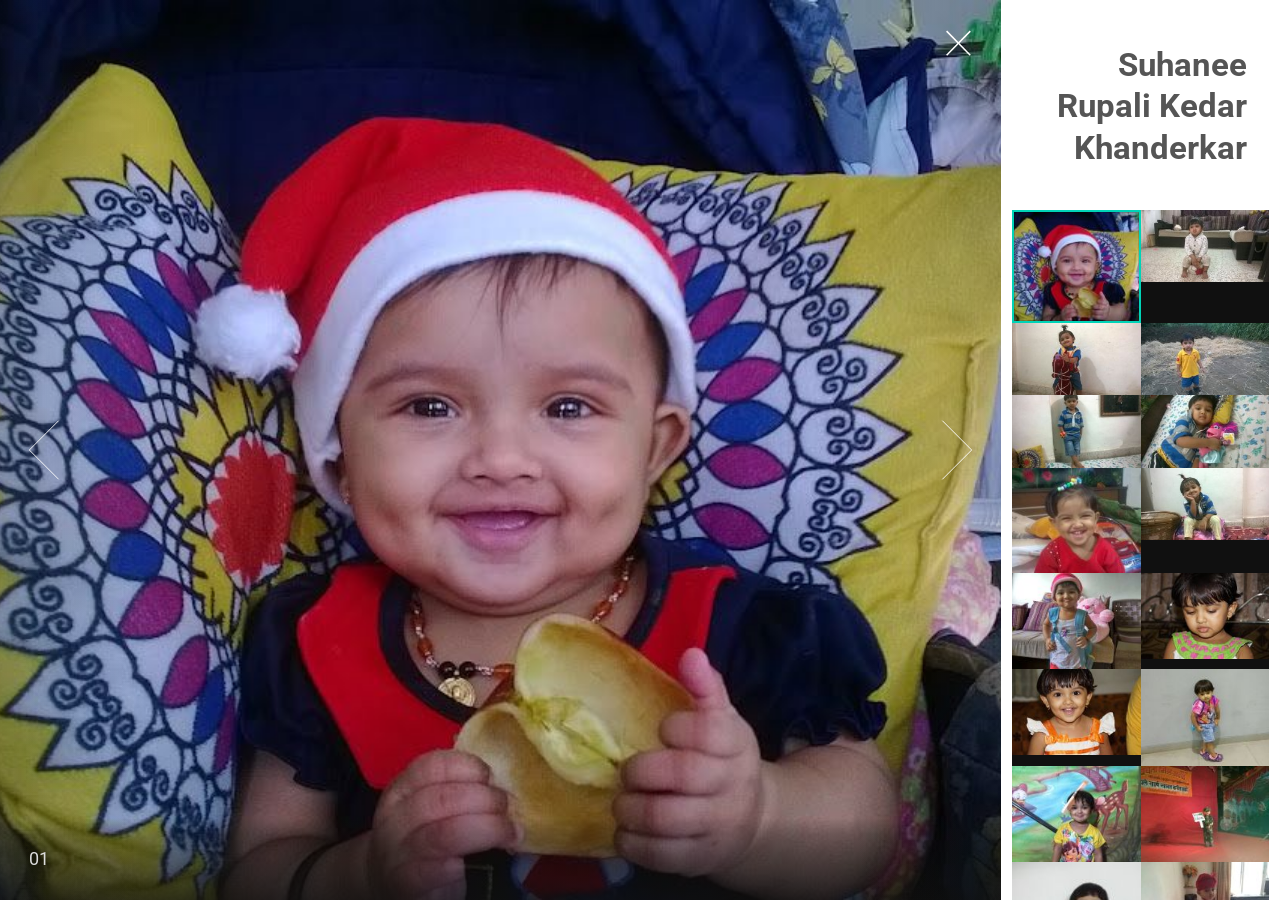
<file: index.html>
<!DOCTYPE HTML>
<!--
	Lens by HTML5 UP
	html5up.net | @ajlkn
	Free for personal and commercial use under the CCA 3.0 license (html5up.net/license)
-->
<html>
	<head>
		<title>::. Suhanee.Com | Suhanee Rupali Kedar Khanderkar</title>
		<!-- Favicon-->
		<link rel="icon" type="image/x-icon" href="assets/favicon.ico" />
		<meta charset="utf-8" />
		<meta name="viewport" content="width=device-width, initial-scale=1, user-scalable=no" />
		<link rel="stylesheet" href="assets/css/main.css" />
		<noscript><link rel="stylesheet" href="assets/css/noscript.css" /></noscript>
		<meta name="description" content="Suhanee Rupali Kedar Khanderkar">
        <meta property="og:title" content="::. Suhanee.Com" />
        <meta property="og:url" content="https://Suhanee.Com/" />
        <meta property="og:description" content="Suhanee Rupali Kedar Khanderkar">
        <meta property="og:image" content="https://Suhanee.Com/images/thumbs/01.jpg"> 
		<!-- Google Tag Manager -->
		<script>(function(w,d,s,l,i){w[l]=w[l]||[];w[l].push({'gtm.start':
		new Date().getTime(),event:'gtm.js'});var f=d.getElementsByTagName(s)[0],
		j=d.createElement(s),dl=l!='dataLayer'?'&l='+l:'';j.async=true;j.src=
		'https://www.googletagmanager.com/gtm.js?id='+i+dl;f.parentNode.insertBefore(j,f);
		})(window,document,'script','dataLayer','GTM-TVT6SM8');</script>
		<!-- End Google Tag Manager --> 
	</head>
	<body class="is-preload-0 is-preload-1 is-preload-2">

		<!-- Main -->
			<div id="main">

				<!-- Header -->
					<header id="header">
						<h1>Suhanee Rupali Kedar Khanderkar</h1>
<!--
						<p>https://Suhanee.Com</a></p>
						<ul class="icons">
							<li><a href="#" class="icon brands fa-twitter"><span class="label">Twitter</span></a></li>
							<li><a href="#" class="icon brands fa-instagram"><span class="label">Instagram</span></a></li>
							<li><a href="#" class="icon brands fa-github"><span class="label">Github</span></a></li>
							<li><a href="#" class="icon fa-envelope"><span class="label">Email</span></a></li>
						</ul>
-->	
					</header>

				<!-- Thumbnail -->
			<!--	<a class="thumbnail" href="images/fulls/01.jpg" data-position="left center"><img src="images/thumbs/01.jpg" alt="" /></a> -->
					<section id="thumbnails">
						<article>
							<a class="thumbnail" href="images/fulls/01.jpg"><img src="images/thumbs/01.jpg" alt="" /></a>
							<h2>01</h2>
							<p> </p>
						</article>
						<article>
							<a class="thumbnail" href="images/fulls/02.jpg" data-position="0"><img src="images/thumbs/02.jpg" alt="" /></a>
							<h2>02</h2>
							<p> </p>
						</article>
						<article>
							<a class="thumbnail" href="images/fulls/03.jpg"><img src="images/thumbs/03.jpg" alt="" /></a>
							<h2>03</h2>
							<p> </p>
						</article>
						<article>
							<a class="thumbnail" href="images/fulls/04.jpg"><img src="images/thumbs/04.jpg" alt="" /></a>
							<h2>04</h2>
							<p> </p>
						</article>
						<article>
							<a class="thumbnail" href="images/fulls/05.jpg"><img src="images/thumbs/05.jpg" alt="" /></a>
							<h2>05</h2>
							<p> </p>
						</article>
						<article>
							<a class="thumbnail" href="images/fulls/06.jpg"><img src="images/thumbs/06.jpg" alt="" /></a>
							<h2>06</h2>
							<p> </p>
						</article>
						<article>
							<a class="thumbnail" href="images/fulls/07.jpg"><img src="images/thumbs/07.jpg" alt="" /></a>
							<h2>07</h2>
							<p> </p>
						</article>
						<article>
							<a class="thumbnail" href="images/fulls/08.jpg"><img src="images/thumbs/08.jpg" alt="" /></a>
							<h2>08</h2>
							<p> </p>
						</article>
						<article>
							<a class="thumbnail" href="images/fulls/09.jpg"><img src="images/thumbs/09.jpg" alt="" /></a>
							<h2>09</h2>
							<p> </p>
						</article>
						<article>
							<a class="thumbnail" href="images/fulls/10.jpg"><img src="images/thumbs/10.jpg" alt="" /></a>
							<h2>10</h2>
							<p> </p>
						</article>
						<article>
							<a class="thumbnail" href="images/fulls/11.jpg"><img src="images/thumbs/11.jpg" alt="" /></a>
							<h2>11</h2>
							<p> </p>
						</article>
						<article>
							<a class="thumbnail" href="images/fulls/12.jpg"><img src="images/thumbs/12.jpg" alt="" /></a>
							<h2>12</h2>
							<p> </p>
						</article>
						<article>
							<a class="thumbnail" href="images/fulls/13.jpg"><img src="images/thumbs/13.jpg" alt="" /></a>
							<h2>13</h2>
							<p> </p>
						</article>
						<article>
							<a class="thumbnail" href="images/fulls/14.jpg"><img src="images/thumbs/14.jpg" alt="" /></a>
							<h2>14</h2>
							<p> </p>
						</article>
						<article>
							<a class="thumbnail" href="images/fulls/15.jpg"><img src="images/thumbs/15.jpg" alt="" /></a>
							<h2>15</h2>
							<p> </p>
						</article>
						<article>
							<a class="thumbnail" href="images/fulls/16.jpg"><img src="images/thumbs/16.jpg" alt="" /></a>
							<h2>16</h2>
							<p> </p>
						</article>
						<article>
							<a class="thumbnail" href="images/fulls/17.jpg"><img src="images/thumbs/17.jpg" alt="" /></a>
							<h2>17</h2>
							<p> </p>
						</article>
						<article>
							<a class="thumbnail" href="images/fulls/18.jpg"><img src="images/thumbs/18.jpg" alt="" /></a>
							<h2>18</h2>
							<p> </p>
						</article>
						<article>
							<a class="thumbnail" href="images/fulls/19.jpg"><img src="images/thumbs/19.jpg" alt="" /></a>
							<h2>19</h2>
							<p> </p>
						</article>
						<article>
							<a class="thumbnail" href="images/fulls/20.jpg"><img src="images/thumbs/20.jpg" alt="" /></a>
							<h2>20</h2>
							<p> </p>
						</article>
						<article>
							<a class="thumbnail" href="images/fulls/21.jpg"><img src="images/thumbs/21.jpg" alt="" /></a>
							<h2>21</h2>
							<p> </p>
						</article>
						<article>
							<a class="thumbnail" href="images/fulls/22.jpg"><img src="images/thumbs/22.jpg" alt="" /></a>
							<h2>22</h2>
							<p> </p>
						</article>
						<article>
							<a class="thumbnail" href="images/fulls/23.jpg"><img src="images/thumbs/23.jpg" alt="" /></a>
							<h2>23</h2>
							<p> </p>
						</article>
						<article>
							<a class="thumbnail" href="images/fulls/24.jpg"><img src="images/thumbs/24.jpg" alt="" /></a>
							<h2>24</h2>
							<p> </p>
						</article>
						<article>
							<a class="thumbnail" href="images/fulls/25.jpg"><img src="images/thumbs/25.jpg" alt="" /></a>
							<h2>25</h2>
							<p> </p>
						</article>
						<article>
							<a class="thumbnail" href="images/fulls/26.jpg"><img src="images/thumbs/26.jpg" alt="" /></a>
							<h2>26</h2>
							<p> </p>
						</article>
						<article>
							<a class="thumbnail" href="images/fulls/27.jpg"><img src="images/thumbs/27.jpg" alt="" /></a>
							<h2>27</h2>
							<p> </p>
						</article>
						<article>
							<a class="thumbnail" href="images/fulls/28.jpg"><img src="images/thumbs/28.jpg" alt="" /></a>
							<h2>28</h2>
							<p> </p>
						</article>
						<article>
							<a class="thumbnail" href="images/fulls/29.jpg"><img src="images/thumbs/29.jpg" alt="" /></a>
							<h2>29</h2>
							<p> </p>
						</article>
						<article>
							<a class="thumbnail" href="images/fulls/30.jpg"><img src="images/thumbs/30.jpg" alt="" /></a>
							<h2>30</h2>
							<p> </p>
						</article>
						<article>
							<a class="thumbnail" href="images/fulls/31.jpg"><img src="images/thumbs/31.jpg" alt="" /></a>
							<h2>31</h2>
							<p> </p>
						</article>
						<article>
							<a class="thumbnail" href="images/fulls/32.jpg"><img src="images/thumbs/32.jpg" alt="" /></a>
							<h2>32</h2>
							<p> </p>
						</article>
						<article>
							<a class="thumbnail" href="images/fulls/33.jpg"><img src="images/thumbs/33.jpg" alt="" /></a>
							<h2>33</h2>
							<p> </p>
						</article>
						<article>
							<a class="thumbnail" href="images/fulls/34.jpg"><img src="images/thumbs/34.jpg" alt="" /></a>
							<h2>34</h2>
							<p> </p>
						</article>
						<article>
							<a class="thumbnail" href="images/fulls/35.jpg"><img src="images/thumbs/35.jpg" alt="" /></a>
							<h2>35</h2>
							<p> </p>
						</article>
						<article>
							<a class="thumbnail" href="images/fulls/36.jpg"><img src="images/thumbs/36.jpg" alt="" /></a>
							<h2>36</h2>
							<p> </p>
						</article>
						<article>
							<a class="thumbnail" href="images/fulls/37.jpg"><img src="images/thumbs/37.jpg" alt="" /></a>
							<h2>37</h2>
							<p> </p>
						</article>
						<article>
							<a class="thumbnail" href="images/fulls/38.jpg"><img src="images/thumbs/38.jpg" alt="" /></a>
							<h2>38</h2>
							<p> </p>
						</article>
						<article>
							<a class="thumbnail" href="images/fulls/39.jpg"><img src="images/thumbs/39.jpg" alt="" /></a>
							<h2>39</h2>
							<p> </p>
						</article>
						<article>
							<a class="thumbnail" href="images/fulls/40.jpg"><img src="images/thumbs/40.jpg" alt="" /></a>
							<h2>40</h2>
							<p> </p>
						</article>
						<article>
							<a class="thumbnail" href="images/fulls/41.jpg"><img src="images/thumbs/41.jpg" alt="" /></a>
							<h2>41</h2>
							<p> </p>
						</article>
						<article>
							<a class="thumbnail" href="images/fulls/42.jpg"><img src="images/thumbs/42.jpg" alt="" /></a>
							<h2>42</h2>
							<p> </p>
						</article>
						<article>
							<a class="thumbnail" href="images/fulls/43.jpg"><img src="images/thumbs/43.jpg" alt="" /></a>
							<h2>43</h2>
							<p> </p>
						</article>
						<article>
							<a class="thumbnail" href="images/fulls/44.jpg"><img src="images/thumbs/44.jpg" alt="" /></a>
							<h2>44</h2>
							<p> </p>
						</article>
						<article>
							<a class="thumbnail" href="images/fulls/45.jpg"><img src="images/thumbs/45.jpg" alt="" /></a>
							<h2>45</h2>
							<p> </p>
						</article>
						<article>
							<a class="thumbnail" href="images/fulls/46.jpg"><img src="images/thumbs/46.jpg" alt="" /></a>
							<h2>46</h2>
							<p> </p>
						</article>
						<article>
							<a class="thumbnail" href="images/fulls/47.jpg"><img src="images/thumbs/47.jpg" alt="" /></a>
							<h2>47</h2>
							<p> </p>
						</article>
						<article>
							<a class="thumbnail" href="images/fulls/48.jpg"><img src="images/thumbs/48.jpg" alt="" /></a>
							<h2>48</h2>
							<p> </p>
						</article>
						<article>
							<a class="thumbnail" href="images/fulls/49.jpg"><img src="images/thumbs/49.jpg" alt="" /></a>
							<h2>49</h2>
							<p> </p>
						</article>
						<article>
							<a class="thumbnail" href="images/fulls/50.jpg"><img src="images/thumbs/50.jpg" alt="" /></a>
							<h2>50</h2>
							<p> </p>
						</article>
						<article>
							<a class="thumbnail" href="images/fulls/51.jpg"><img src="images/thumbs/51.jpg" alt="" /></a>
							<h2>51</h2>
							<p> </p>
						</article>
						<article>
							<a class="thumbnail" href="images/fulls/52.jpg"><img src="images/thumbs/52.jpg" alt="" /></a>
							<h2>52</h2>
							<p> </p>
						</article>
						<article>
							<a class="thumbnail" href="images/fulls/53.jpg"><img src="images/thumbs/53.jpg" alt="" /></a>
							<h2>53</h2>
							<p> </p>
						</article>
						<article>
							<a class="thumbnail" href="images/fulls/54.jpg"><img src="images/thumbs/54.jpg" alt="" /></a>
							<h2>54</h2>
							<p> </p>
						</article>
						<article>
							<a class="thumbnail" href="images/fulls/55.jpg"><img src="images/thumbs/55.jpg" alt="" /></a>
							<h2>55</h2>
							<p> </p>
						</article>
						<article>
							<a class="thumbnail" href="images/fulls/56.jpg"><img src="images/thumbs/56.jpg" alt="" /></a>
							<h2>56</h2>
							<p> </p>
						</article>
						<article>
							<a class="thumbnail" href="images/fulls/57.jpg"><img src="images/thumbs/57.jpg" alt="" /></a>
							<h2>57</h2>
							<p> </p>
						</article>
						<article>
							<a class="thumbnail" href="images/fulls/58.jpg"><img src="images/thumbs/58.jpg" alt="" /></a>
							<h2>58</h2>
							<p> </p>
						</article>
						<article>
							<a class="thumbnail" href="images/fulls/59.jpg"><img src="images/thumbs/59.jpg" alt="" /></a>
							<h2>59</h2>
							<p> </p>
						</article>
						<article>
							<a class="thumbnail" href="images/fulls/60.jpg"><img src="images/thumbs/60.jpg" alt="" /></a>
							<h2>60</h2>
							<p> </p>
						</article>
						<article>
							<a class="thumbnail" href="images/fulls/61.jpg"><img src="images/thumbs/61.jpg" alt="" /></a>
							<h2>61</h2>
							<p> </p>
						</article>
<!--
						<article>
							<a class="thumbnail" href="images/fulls/62.jpg"><img src="images/thumbs/62.jpg" alt="" /></a>
							<h2>62</h2>
							<p> </p>
						</article>
						<article>
							<a class="thumbnail" href="images/fulls/63.jpg"><img src="images/thumbs/63.jpg" alt="" /></a>
							<h2>63</h2>
							<p> </p>
						</article>
						<article>
							<a class="thumbnail" href="images/fulls/64.jpg"><img src="images/thumbs/64.jpg" alt="" /></a>
							<h2>64</h2>
							<p> </p>
						</article>
						<article>
							<a class="thumbnail" href="images/fulls/65.jpg"><img src="images/thumbs/65.jpg" alt="" /></a>
							<h2>65</h2>
							<p> </p>
						</article>
						<article>
							<a class="thumbnail" href="images/fulls/66.jpg"><img src="images/thumbs/66.jpg" alt="" /></a>
							<h2>66</h2>
							<p> </p>
						</article>
						<article>
							<a class="thumbnail" href="images/fulls/67.jpg"><img src="images/thumbs/67.jpg" alt="" /></a>
							<h2>67</h2>
							<p> </p>
						</article>
						<article>
							<a class="thumbnail" href="images/fulls/68.jpg"><img src="images/thumbs/68.jpg" alt="" /></a>
							<h2>68</h2>
							<p> </p>
						</article>
						<article>
							<a class="thumbnail" href="images/fulls/69.jpg"><img src="images/thumbs/69.jpg" alt="" /></a>
							<h2>69</h2>
							<p> </p>
						</article>
						<article>
							<a class="thumbnail" href="images/fulls/70.jpg"><img src="images/thumbs/70.jpg" alt="" /></a>
							<h2>70</h2>
							<p> </p>
						</article>
-->
					</section>

				<!-- Footer -->
					<footer id="footer">
						<ul class="copyright">
							<li>&copy; Copyright © Suhanee.Com 2021</li><li>Design: <a href="http://html5up.net">HTML5 UP</a>.</li>
						</ul>
					</footer>

			</div>

		<!-- Scripts -->
			<script src="assets/js/jquery.min.js"></script>
			<script src="assets/js/browser.min.js"></script>
			<script src="assets/js/breakpoints.min.js"></script>
			<script src="assets/js/main.js"></script>
		<!-- Google Tag Manager (noscript) -->
		<noscript><iframe src="https://www.googletagmanager.com/ns.html?id=GTM-TVT6SM8"
		height="0" width="0" style="display:none;visibility:hidden"></iframe></noscript>
		<!-- End Google Tag Manager (noscript) -->	
	</body>
</html>
</file>
<file: assets/css/noscript.css>
/*
	Lens by HTML5 UP
	html5up.net | @ajlkn
	Free for personal and commercial use under the CCA 3.0 license (html5up.net/license)
*/

/* Main */

	#main {
		opacity: 1 !important;
		right: 0 !important;
	}

	body:before {
		content: 'Javascript is disabled :(';
		display: block;
		position: absolute;
		top: 50%;
		width: calc(100% - 22.5em * 0.333333333);
		height: 4em;
		margin-top: -2em;
		color: #282828;
		cursor: default;
		font-size: 3em;
		line-height: 4em;
		text-align: center;
		white-space: nowrap;
		left: 0;
	}
</file>
<file: assets/css/main.css>
@import url(fontawesome-all.min.css);
@import url("https://fonts.googleapis.com/css?family=Roboto:400,700");

/*
	Lens by HTML5 UP
	html5up.net | @ajlkn
	Free for personal and commercial use under the CCA 3.0 license (html5up.net/license)
*/

html, body, div, span, applet, object,
iframe, h1, h2, h3, h4, h5, h6, p, blockquote,
pre, a, abbr, acronym, address, big, cite,
code, del, dfn, em, img, ins, kbd, q, s, samp,
small, strike, strong, sub, sup, tt, var, b,
u, i, center, dl, dt, dd, ol, ul, li, fieldset,
form, label, legend, table, caption, tbody,
tfoot, thead, tr, th, td, article, aside,
canvas, details, embed, figure, figcaption,
footer, header, hgroup, menu, nav, output, ruby,
section, summary, time, mark, audio, video {
	margin: 0;
	padding: 0;
	border: 0;
	font-size: 100%;
	font: inherit;
	vertical-align: baseline;}

article, aside, details, figcaption, figure,
footer, header, hgroup, menu, nav, section {
	display: block;}

body {
	line-height: 1;
}

ol, ul {
	list-style: none;
}

blockquote, q {
	quotes: none;
}

	blockquote:before, blockquote:after, q:before, q:after {
		content: '';
		content: none;
	}

table {
	border-collapse: collapse;
	border-spacing: 0;
}

body {
	-webkit-text-size-adjust: none;
}

mark {
	background-color: transparent;
	color: inherit;
}

input::-moz-focus-inner {
	border: 0;
	padding: 0;
}

input, select, textarea {
	-moz-appearance: none;
	-webkit-appearance: none;
	-ms-appearance: none;
	appearance: none;
}

/* Basic */

	/*
			@-ms-viewport {
				width: device-width;
			}
		*/

	@media screen and (max-width: 480px) {

		html, body {
			min-width: 320px;
		}

	}

	body.is-preload-0 *, body.is-preload-0 *:before, body.is-preload-0 *:after {
		-moz-animation: none !important;
		-webkit-animation: none !important;
		-ms-animation: none !important;
		animation: none !important;
		-moz-transition: none !important;
		-webkit-transition: none !important;
		-ms-transition: none !important;
		transition: none !important;
	}

	html {
		box-sizing: border-box;
	}

	*, *:before, *:after {
		box-sizing: inherit;
	}

	html, body {
		background-color: #101010;
		overflow: hidden;
	}

/* Type */

	html {
		font-size: 16pt;
	}

		@media screen and (max-width: 1680px) {

			html {
				font-size: 12pt;
			}

		}

		@media screen and (max-width: 1280px) {

			html {
				font-size: 11pt;
			}

		}

	body {
		background-color: #fff;
		color: #aaa;
	}

	body, input, select, textarea {
		font-family: "Roboto", Helvetica, sans-serif;
		font-weight: 400;
		line-height: 1.65;
		font-size: 1em;
		color: #aaa;
	}

	a {
		-moz-transition: color 0.25s ease, border-bottom-color 0.25s ease;
		-webkit-transition: color 0.25s ease, border-bottom-color 0.25s ease;
		-ms-transition: color 0.25s ease, border-bottom-color 0.25s ease;
		transition: color 0.25s ease, border-bottom-color 0.25s ease;
		border-bottom: dotted 1px;
		color: inherit;
		text-decoration: none;
	}

		a:hover {
			border-bottom-color: transparent;
			color: #00D3B7;
		}

	strong, b {
		font-weight: 400;
		color: #555;
	}

	em, i {
		font-style: italic;
	}

	p {
		margin: 0 0 1.25em 0;
	}

	h1, h2, h3, h4, h5, h6 {
		font-weight: 400;
		line-height: 1.25;
		margin: 0 0 0.5em 0;
		color: #555;
	}

		h1 a, h2 a, h3 a, h4 a, h5 a, h6 a {
			color: inherit;
			text-decoration: none;
		}

	h2 {
		font-size: 1.25em;
	}

	h3 {
		font-size: 1em;
	}

	h4 {
		font-size: 0.9em;
	}

	h5 {
		font-size: 0.8em;
	}

	h6 {
		font-size: 0.7em;
	}

	sub {
		font-size: 0.8em;
		position: relative;
		top: 0.5em;
	}

	sup {
		font-size: 0.8em;
		position: relative;
		top: -0.5em;
	}

	blockquote {
		border-left: solid 4px #ccc;
		font-style: italic;
		margin: 0 0 1.25em 0;
		padding: 0.3125em 0 0.3125em 1.25em;
	}

	code {
		border-radius: 4px;
		border: solid 1px;
		font-family: "Courier New", monospace;
		font-size: 0.9em;
		margin: 0 0.25em;
		padding: 0.25em 0.65em;
		border-color: #ccc;
	}

	pre {
		-webkit-overflow-scrolling: touch;
		font-family: "Courier New", monospace;
		font-size: 0.9em;
		margin: 0 0 1.25em 0;
	}

		pre code {
			display: block;
			padding: 1em 1.5em;
			overflow-x: auto;
		}

	hr {
		border: 0;
		border-bottom: solid 1px #ccc;
		margin: 1.25em 0;
	}

		hr.major {
			margin: 1.875em 0;
		}

	.align-left {
		text-align: left;
	}

	.align-center {
		text-align: center;
	}

	.align-right {
		text-align: right;
	}

/* Button */

	input[type="submit"],
	input[type="reset"],
	input[type="button"],
	button,
	.button {
		-moz-appearance: none;
		-webkit-appearance: none;
		-ms-appearance: none;
		appearance: none;
		-moz-transition: background-color 0.25s ease-in-out, border-color 0.25s ease-in-out, color 0.25s ease-in-out;
		-webkit-transition: background-color 0.25s ease-in-out, border-color 0.25s ease-in-out, color 0.25s ease-in-out;
		-ms-transition: background-color 0.25s ease-in-out, border-color 0.25s ease-in-out, color 0.25s ease-in-out;
		transition: background-color 0.25s ease-in-out, border-color 0.25s ease-in-out, color 0.25s ease-in-out;
		background-color: transparent;
		border-radius: 4px;
		border: solid 1px #ccc;
		color: #555;
		cursor: pointer;
		display: inline-block;
		line-height: 1;
		padding: 0.75em 1.5em;
		text-align: center;
		text-decoration: none;
		white-space: nowrap;
	}

		input[type="submit"]:hover,
		input[type="reset"]:hover,
		input[type="button"]:hover,
		button:hover,
		.button:hover {
			border-color: #00D3B7;
			color: #00D3B7;
		}

			input[type="submit"]:hover:active,
			input[type="reset"]:hover:active,
			input[type="button"]:hover:active,
			button:hover:active,
			.button:hover:active {
				background-color: rgba(0, 211, 183, 0.15);
			}

		input[type="submit"].icon,
		input[type="reset"].icon,
		input[type="button"].icon,
		button.icon,
		.button.icon {
			padding-left: 1.35em;
		}

			input[type="submit"].icon:before,
			input[type="reset"].icon:before,
			input[type="button"].icon:before,
			button.icon:before,
			.button.icon:before {
				margin-right: 0.5em;
			}

		input[type="submit"].fit,
		input[type="reset"].fit,
		input[type="button"].fit,
		button.fit,
		.button.fit {
			width: 100%;
		}

		input[type="submit"].small,
		input[type="reset"].small,
		input[type="button"].small,
		button.small,
		.button.small {
			font-size: 0.8em;
		}

		input[type="submit"].large,
		input[type="reset"].large,
		input[type="button"].large,
		button.large,
		.button.large {
			font-size: 1.35em;
		}

		input[type="submit"].disabled, input[type="submit"]:disabled,
		input[type="reset"].disabled,
		input[type="reset"]:disabled,
		input[type="button"].disabled,
		input[type="button"]:disabled,
		button.disabled,
		button:disabled,
		.button.disabled,
		.button:disabled {
			pointer-events: none;
			opacity: 0.25;
		}

/* Form */

	form {
		margin: 0 0 1.25em 0;
	}

	label {
		color: #555;
		display: block;
		font-size: 0.9em;
		font-weight: 400;
		margin: 0 0 0.625em 0;
	}

	input[type="text"],
	input[type="password"],
	input[type="email"],
	select,
	textarea {
		-moz-appearance: none;
		-webkit-appearance: none;
		-ms-appearance: none;
		appearance: none;
		background-color: transparent;
		border-radius: 4px;
		border: solid 1px #ccc;
		color: inherit;
		display: block;
		outline: 0;
		padding: 0 0.75em;
		text-decoration: none;
		width: 100%;
	}

		input[type="text"]:invalid,
		input[type="password"]:invalid,
		input[type="email"]:invalid,
		select:invalid,
		textarea:invalid {
			box-shadow: none;
		}

		input[type="text"]:focus,
		input[type="password"]:focus,
		input[type="email"]:focus,
		select:focus,
		textarea:focus {
			border-color: #00D3B7;
		}

	select {
		background-image: url("data:image/svg+xml;charset=utf8,%3Csvg xmlns='http://www.w3.org/2000/svg' width='40' height='40' preserveAspectRatio='none' viewBox='0 0 40 40'%3E%3Cpath d='M9.4,12.3l10.4,10.4l10.4-10.4c0.2-0.2,0.5-0.4,0.9-0.4c0.3,0,0.6,0.1,0.9,0.4l3.3,3.3c0.2,0.2,0.4,0.5,0.4,0.9 c0,0.4-0.1,0.6-0.4,0.9L20.7,31.9c-0.2,0.2-0.5,0.4-0.9,0.4c-0.3,0-0.6-0.1-0.9-0.4L4.3,17.3c-0.2-0.2-0.4-0.5-0.4-0.9 c0-0.4,0.1-0.6,0.4-0.9l3.3-3.3c0.2-0.2,0.5-0.4,0.9-0.4S9.1,12.1,9.4,12.3z' fill='%23ccc' /%3E%3C/svg%3E");
		background-size: 1.25rem;
		background-repeat: no-repeat;
		background-position: calc(100% - 1rem) center;
		height: 2.75em;
		padding-right: 2.75em;
		text-overflow: ellipsis;
	}

		select option {
			color: #555;
			background: #fff;
		}

		select:focus::-ms-value {
			background-color: transparent;
		}

		select::-ms-expand {
			display: none;
		}

	.select-wrapper {
		text-decoration: none;
		display: block;
		position: relative;
	}

		.select-wrapper:before {
			-moz-osx-font-smoothing: grayscale;
			-webkit-font-smoothing: antialiased;
			display: inline-block;
			font-style: normal;
			font-variant: normal;
			text-rendering: auto;
			line-height: 1;
			text-transform: none !important;
			font-family: 'Font Awesome 5 Free';
			font-weight: 900;
		}

		.select-wrapper:before {
			color: #ccc;
			content: '\f107';
			display: block;
			height: 2.75em;
			line-height: 2.75em;
			pointer-events: none;
			position: absolute;
			right: 0;
			text-align: center;
			top: 0;
			width: 2.75em;
		}

		.select-wrapper select::-ms-expand {
			display: none;
		}

	input[type="text"],
	input[type="password"],
	input[type="email"],
	select {
		height: 2.75em;
	}

	textarea {
		padding: 0.75em 1em;
	}

	input[type="checkbox"],
	input[type="radio"] {
		-moz-appearance: none;
		-webkit-appearance: none;
		-ms-appearance: none;
		appearance: none;
		display: block;
		float: left;
		margin-right: -2em;
		opacity: 0;
		width: 1em;
		z-index: -1;
	}

		input[type="checkbox"] + label,
		input[type="radio"] + label {
			text-decoration: none;
			color: #aaa;
			cursor: pointer;
			display: inline-block;
			font-size: 1em;
			font-weight: 400;
			margin: 0;
			padding-left: 2.4em;
			padding-right: 0.75em;
			position: relative;
		}

			input[type="checkbox"] + label:before,
			input[type="radio"] + label:before {
				-moz-osx-font-smoothing: grayscale;
				-webkit-font-smoothing: antialiased;
				display: inline-block;
				font-style: normal;
				font-variant: normal;
				text-rendering: auto;
				line-height: 1;
				text-transform: none !important;
				font-family: 'Font Awesome 5 Free';
				font-weight: 900;
			}

			input[type="checkbox"] + label:before,
			input[type="radio"] + label:before {
				background: transparent;
				border-radius: 4px;
				border: solid 1px #ccc;
				content: '';
				display: inline-block;
				font-size: 0.8em;
				height: 2.0625em;
				left: 0;
				line-height: 2.0625em;
				position: absolute;
				text-align: center;
				top: 0;
				width: 2.0625em;
			}

		input[type="checkbox"]:checked + label:before,
		input[type="radio"]:checked + label:before {
			background-color: #555;
			border-color: #555;
			color: #fff;
			content: '\f00c';
		}

		input[type="checkbox"]:focus + label:before,
		input[type="radio"]:focus + label:before {
			border-color: #00D3B7;
		}

	input[type="checkbox"] + label:before {
		border-radius: 4px;
	}

	input[type="radio"] + label:before {
		border-radius: 100%;
	}

	::-webkit-input-placeholder {
		opacity: 1.0;
		color: #ccc !important;
	}

	:-moz-placeholder {
		opacity: 1.0;
		color: #ccc !important;
	}

	::-moz-placeholder {
		opacity: 1.0;
		color: #ccc !important;
	}

	:-ms-input-placeholder {
		opacity: 1.0;
		color: #ccc !important;
	}

	.field {
		margin: 0 0 1.25em 0;
	}

/* Icon */

	.icon {
		text-decoration: none;
		border-bottom: none;
		position: relative;
	}

		.icon:before {
			-moz-osx-font-smoothing: grayscale;
			-webkit-font-smoothing: antialiased;
			display: inline-block;
			font-style: normal;
			font-variant: normal;
			text-rendering: auto;
			line-height: 1;
			text-transform: none !important;
			font-family: 'Font Awesome 5 Free';
			font-weight: 400;
		}

		.icon > .label {
			display: none;
		}

		.icon:before {
			line-height: inherit;
		}

		.icon.solid:before {
			font-weight: 900;
		}

		.icon.brands:before {
			font-family: 'Font Awesome 5 Brands';
		}

/* List */

	ol {
		list-style: decimal;
		margin: 0 0 1.25em 0;
		padding-left: 1.25em;
	}

		ol li {
			padding-left: 0.25em;
		}

	ul {
		list-style: disc;
		margin: 0 0 1.25em 0;
		padding-left: 1em;
	}

		ul li {
			padding-left: 0.5em;
		}

		ul.alt {
			list-style: none;
			padding-left: 0;
		}

			ul.alt li {
				border-top: solid 1px #ccc;
				padding: 0.5em 0;
			}

				ul.alt li:first-child {
					border-top: 0;
					padding-top: 0;
				}

	dl {
		margin: 0 0 1.25em 0;
	}

		dl dt {
			display: block;
			font-weight: 400;
			margin: 0 0 0.625em 0;
		}

		dl dd {
			margin-left: 1.25em;
		}

/* Actions */

	ul.actions {
		display: -moz-flex;
		display: -webkit-flex;
		display: -ms-flex;
		display: flex;
		cursor: default;
		list-style: none;
		margin-left: -0.625em;
		padding-left: 0;
	}

		ul.actions li {
			padding: 0 0 0 0.625em;
			vertical-align: middle;
		}

		ul.actions.special {
			-moz-justify-content: center;
			-webkit-justify-content: center;
			-ms-justify-content: center;
			justify-content: center;
			width: 100%;
			margin-left: 0;
		}

			ul.actions.special li:first-child {
				padding-left: 0;
			}

		ul.actions.stacked {
			-moz-flex-direction: column;
			-webkit-flex-direction: column;
			-ms-flex-direction: column;
			flex-direction: column;
			margin-left: 0;
		}

			ul.actions.stacked li {
				padding: 0.8125em 0 0 0;
			}

				ul.actions.stacked li:first-child {
					padding-top: 0;
				}

		ul.actions.fit {
			width: calc(100% + 0.625em);
		}

			ul.actions.fit li {
				-moz-flex-grow: 1;
				-webkit-flex-grow: 1;
				-ms-flex-grow: 1;
				flex-grow: 1;
				-moz-flex-shrink: 1;
				-webkit-flex-shrink: 1;
				-ms-flex-shrink: 1;
				flex-shrink: 1;
				width: 100%;
			}

				ul.actions.fit li > * {
					width: 100%;
				}

			ul.actions.fit.stacked {
				width: 100%;
			}

		@media screen and (max-width: 480px) {

			ul.actions:not(.fixed) {
				-moz-flex-direction: column;
				-webkit-flex-direction: column;
				-ms-flex-direction: column;
				flex-direction: column;
				margin-left: 0;
				width: 100% !important;
			}

				ul.actions:not(.fixed) li {
					-moz-flex-grow: 1;
					-webkit-flex-grow: 1;
					-ms-flex-grow: 1;
					flex-grow: 1;
					-moz-flex-shrink: 1;
					-webkit-flex-shrink: 1;
					-ms-flex-shrink: 1;
					flex-shrink: 1;
					padding: 0.625em 0 0 0;
					text-align: center;
					width: 100%;
				}

					ul.actions:not(.fixed) li > * {
						width: 100%;
					}

					ul.actions:not(.fixed) li:first-child {
						padding-top: 0;
					}

					ul.actions:not(.fixed) li input[type="submit"],
					ul.actions:not(.fixed) li input[type="reset"],
					ul.actions:not(.fixed) li input[type="button"],
					ul.actions:not(.fixed) li button,
					ul.actions:not(.fixed) li .button {
						width: 100%;
					}

						ul.actions:not(.fixed) li input[type="submit"].icon:before,
						ul.actions:not(.fixed) li input[type="reset"].icon:before,
						ul.actions:not(.fixed) li input[type="button"].icon:before,
						ul.actions:not(.fixed) li button.icon:before,
						ul.actions:not(.fixed) li .button.icon:before {
							margin-left: -0.5rem;
						}

		}

/* Icons */

	ul.icons {
		cursor: default;
		list-style: none;
		padding-left: 0;
	}

		ul.icons li {
			display: inline-block;
			padding: 0 1em 0 0;
		}

			ul.icons li:last-child {
				padding-right: 0;
			}

			ul.icons li .icon:before {
				font-size: 1.5rem;
			}

/* Main */

	#main {
		-moz-transition: opacity 0.75s ease, right 0.75s ease, left 0.75s ease, visibility 0.75s;
		-webkit-transition: opacity 0.75s ease, right 0.75s ease, left 0.75s ease, visibility 0.75s;
		-ms-transition: opacity 0.75s ease, right 0.75s ease, left 0.75s ease, visibility 0.75s;
		transition: opacity 0.75s ease, right 0.75s ease, left 0.75s ease, visibility 0.75s;
		-webkit-overflow-scrolling: touch;
		position: fixed;
		top: 0;
		width: 22.5em;
		height: 100%;
		background: #fff;
		outline: 0;
		overflow-x: hidden;
		overflow-y: auto;
		text-align: right;
		visibility: visible;
		z-index: 10000;
		right: 0;
	}

		#main .toggle {
			-webkit-tap-highlight-color: rgba(0, 0, 0, 0);
			position: absolute;
			top: 0;
			width: 4em;
			height: 4em;
			background-image: url("images/close-small-alt.svg");
			background-repeat: no-repeat;
			background-size: 32px 32px;
			cursor: pointer;
			display: none;
			z-index: 1;
			background-position: 0.5em 0.5em;
			left: 0;
		}

		body.fullscreen #main {
			visibility: hidden;
			right: -22.5em;
		}

		body.is-preload-1 #main {
			opacity: 0;
			right: -2em;
		}

		@media screen and (max-width: 1280px) {

			#main {
				width: 19em;
			}

				body.fullscreen #main {
					right: -19em;
				}

		}

		@media screen and (max-width: 980px) {

			#main {
				background: rgba(255, 255, 255, 0.925);
			}

				#main .toggle {
					display: block;
				}

		}

		@media screen and (max-width: 480px) {

			#main {
				-moz-transition: opacity 0.5s ease, visibility 0.5s;
				-webkit-transition: opacity 0.5s ease, visibility 0.5s;
				-ms-transition: opacity 0.5s ease, visibility 0.5s;
				transition: opacity 0.5s ease, visibility 0.5s;
				width: 100%;
				background: #fff;
				text-align: center;
			}

				body.is-preload-1 #main {
					left: auto !important;
					right: auto !important;
				}

				body.fullscreen #main {
					left: auto !important;
					right: auto !important;
					opacity: 0;
				}

				#main .toggle {
					display: none;
				}

		}

/* Header */

	#header {
		padding: 3em 2.25em 1.75em 2.25em ;
	}

		#header h1 {
			font-size: 2.25em;
			font-weight: 700;
		}

/* Footer */

	#footer {
		padding: 2.25em 2.25em 1em 2.25em ;
	}

		#footer .copyright {
			list-style: none;
			padding: 0;
		}

			#footer .copyright li {
				display: inline-block;
				font-size: 0.8em;
				margin-left: 0.35em;
				padding: 0;
			}

				#footer .copyright li:first-child {
					margin-left: 0;
				}

/* Thumbnails */

	#thumbnails {
		display: -moz-flex;
		display: -webkit-flex;
		display: -ms-flex;
		display: flex;
		-moz-flex-wrap: wrap;
		-webkit-flex-wrap: wrap;
		-ms-flex-wrap: wrap;
		flex-wrap: wrap;
		padding: 0 0.75em;
	}

		#thumbnails article {
			position: relative;
			width: 50%;
			background: #101010;
			outline: 0;
		}

			#thumbnails article .thumbnail {
				-webkit-tap-highlight-color: rgba(0, 0, 0, 0);
				display: block;
				position: relative;
				border: 0;
				outline: 0;
			}

				#thumbnails article .thumbnail img {
					display: block;
					width: 100%;
				}

				#thumbnails article .thumbnail:before {
					pointer-events: none;
					-moz-transition: opacity 0.25s ease;
					-webkit-transition: opacity 0.25s ease;
					-ms-transition: opacity 0.25s ease;
					transition: opacity 0.25s ease;
					content: '';
					position: absolute;
					left: 0;
					top: 0;
					width: 100%;
					height: 100%;
					box-shadow: inset 0 0 0 2px #00D3B7, inset 0 0 0px 3px rgba(0, 0, 0, 0.15);
					opacity: 0;
					z-index: 1;
				}

				#thumbnails article .thumbnail:focus:before {
					opacity: 0.5;
				}

			#thumbnails article h2, #thumbnails article p {
				display: none;
			}

			#thumbnails article.active .thumbnail:before {
				opacity: 1;
			}

		@media screen and (max-width: 480px) {

			#thumbnails article .thumbnail:before {
				display: none;
			}

		}

/* Viewer */

	@-moz-keyframes spinner {
		0% {
			-moz-transform: rotate(0deg);
			-webkit-transform: rotate(0deg);
			-ms-transform: rotate(0deg);
			transform: rotate(0deg);
		}

		100% {
			-moz-transform: rotate(360deg);
			-webkit-transform: rotate(360deg);
			-ms-transform: rotate(360deg);
			transform: rotate(360deg);
		}
	}

	@-webkit-keyframes spinner {
		0% {
			-moz-transform: rotate(0deg);
			-webkit-transform: rotate(0deg);
			-ms-transform: rotate(0deg);
			transform: rotate(0deg);
		}

		100% {
			-moz-transform: rotate(360deg);
			-webkit-transform: rotate(360deg);
			-ms-transform: rotate(360deg);
			transform: rotate(360deg);
		}
	}

	@-ms-keyframes spinner {
		0% {
			-moz-transform: rotate(0deg);
			-webkit-transform: rotate(0deg);
			-ms-transform: rotate(0deg);
			transform: rotate(0deg);
		}

		100% {
			-moz-transform: rotate(360deg);
			-webkit-transform: rotate(360deg);
			-ms-transform: rotate(360deg);
			transform: rotate(360deg);
		}
	}

	@keyframes spinner {
		0% {
			-moz-transform: rotate(0deg);
			-webkit-transform: rotate(0deg);
			-ms-transform: rotate(0deg);
			transform: rotate(0deg);
		}

		100% {
			-moz-transform: rotate(360deg);
			-webkit-transform: rotate(360deg);
			-ms-transform: rotate(360deg);
			transform: rotate(360deg);
		}
	}

	#viewer {
		-moz-transition: opacity 0.75s ease, width 0.75s ease;
		-webkit-transition: opacity 0.75s ease, width 0.75s ease;
		-ms-transition: opacity 0.75s ease, width 0.75s ease;
		transition: opacity 0.75s ease, width 0.75s ease;
		position: absolute;
		top: 0;
		width: calc(100% - 22.5em);
		height: 100%;
		left: 0;
	}

		#viewer .inner {
			pointer-events: none;
			position: absolute;
			top: 0;
			left: 0;
			width: 100%;
			height: 100%;
			z-index: 2;
		}

			#viewer .inner > * {
				pointer-events: auto;
			}

			#viewer .inner:before {
				background-image: -moz-linear-gradient(left, rgba(16,16,16,0.2), rgba(16,16,16,0) 10em, rgba(16,16,16,0)), -moz-linear-gradient(right, rgba(16,16,16,0.2), rgba(16,16,16,0) 10em, rgba(16,16,16,0));
				background-image: -webkit-linear-gradient(left, rgba(16,16,16,0.2), rgba(16,16,16,0) 10em, rgba(16,16,16,0)), -webkit-linear-gradient(right, rgba(16,16,16,0.2), rgba(16,16,16,0) 10em, rgba(16,16,16,0));
				background-image: -ms-linear-gradient(left, rgba(16,16,16,0.2), rgba(16,16,16,0) 10em, rgba(16,16,16,0)), -ms-linear-gradient(right, rgba(16,16,16,0.2), rgba(16,16,16,0) 10em, rgba(16,16,16,0));
				background-image: linear-gradient(left, rgba(16,16,16,0.2), rgba(16,16,16,0) 10em, rgba(16,16,16,0)), linear-gradient(right, rgba(16,16,16,0.2), rgba(16,16,16,0) 10em, rgba(16,16,16,0));
				content: '';
				display: block;
				position: absolute;
				top: 0;
				left: 0;
				width: 100%;
				height: 100%;
			}

			#viewer .inner .toggle {
				-webkit-tap-highlight-color: rgba(0, 0, 0, 0);
				position: absolute;
				top: 0;
				width: 4em;
				height: 4em;
				background-image: url("images/close.svg");
				background-repeat: no-repeat;
				background-size: 64px 64px;
				cursor: pointer;
				z-index: 1;
				right: 0;
				background-position: calc(100% - 0.75em) 0.75em;
			}

			#viewer .inner .nav-next,
			#viewer .inner .nav-previous {
				-webkit-tap-highlight-color: rgba(0, 0, 0, 0);
				position: absolute;
				top: 50%;
				width: 6em;
				height: 6em;
				margin-top: -3em;
				background-image: url("images/arrow.svg");
				background-position: center;
				background-repeat: no-repeat;
				background-size: contain;
				cursor: pointer;
			}

			#viewer .inner .nav-previous {
				-moz-transform: scaleX(-1);
				-webkit-transform: scaleX(-1);
				-ms-transform: scaleX(-1);
				transform: scaleX(-1);
				left: 0;
			}

			#viewer .inner .nav-next {
				right: 0;
			}

		#viewer .slide {
			-moz-transition: opacity 0.5s ease-in-out;
			-webkit-transition: opacity 0.5s ease-in-out;
			-ms-transition: opacity 0.5s ease-in-out;
			transition: opacity 0.5s ease-in-out;
			position: absolute;
			top: 0;
			left: 0;
			width: 100%;
			height: 100%;
			opacity: 1;
			z-index: 1;
		}

			#viewer .slide .caption {
				background-image: -moz-linear-gradient(bottom, rgba(16,16,16,0.75), rgba(16,16,16,0.25) 80%, rgba(16,16,16,0));
				background-image: -webkit-linear-gradient(bottom, rgba(16,16,16,0.75), rgba(16,16,16,0.25) 80%, rgba(16,16,16,0));
				background-image: -ms-linear-gradient(bottom, rgba(16,16,16,0.75), rgba(16,16,16,0.25) 80%, rgba(16,16,16,0));
				background-image: linear-gradient(bottom, rgba(16,16,16,0.75), rgba(16,16,16,0.25) 80%, rgba(16,16,16,0));
				padding: 2em 2em 0.75em 2em ;
				position: absolute;
				bottom: 0;
				left: 0;
				width: 100%;
				color: rgba(255, 255, 255, 0.5);
				z-index: 1;
			}

				#viewer .slide .caption h2, #viewer .slide .caption h3, #viewer .slide .caption h4, #viewer .slide .caption h5, #viewer .slide .caption h6 {
					color: #fff;
				}

			#viewer .slide .image {
				-moz-transition: opacity 0.5s ease-in-out;
				-webkit-transition: opacity 0.5s ease-in-out;
				-ms-transition: opacity 0.5s ease-in-out;
				transition: opacity 0.5s ease-in-out;
				position: absolute;
				top: 0;
				left: 0;
				width: 100%;
				height: 100%;
				background-repeat: no-repeat;
				background-size: cover;
				opacity: 0;
			}

			#viewer .slide:before {
				-moz-animation: spinner 1s linear infinite;
				-webkit-animation: spinner 1s linear infinite;
				-ms-animation: spinner 1s linear infinite;
				animation: spinner 1s linear infinite;
				-moz-transition: opacity 0.5s ease-in-out;
				-webkit-transition: opacity 0.5s ease-in-out;
				-ms-transition: opacity 0.5s ease-in-out;
				transition: opacity 0.5s ease-in-out;
				content: '';
				display: block;
				position: absolute;
				top: 50%;
				left: 50%;
				width: 3em;
				height: 3em;
				background-image: url("images/spinner.svg");
				background-position: center;
				background-repeat: no-repeat;
				background-size: contain;
				margin: -1.5em 0 0 -1.5em;
				opacity: 0;
			}

			#viewer .slide.loading:before {
				opacity: 1;
			}

			#viewer .slide.active .image {
				opacity: 1;
			}

		body.fullscreen #viewer {
			width: 100%;
		}

			body.fullscreen #viewer .inner .toggle {
				background-image: url("images/open.svg");
			}

		body.is-preload-1 #viewer {
			opacity: 0;
		}

		body.is-preload-2 #viewer .slide {
			opacity: 0;
		}

		@media screen and (max-width: 1280px) {

			#viewer {
				width: calc(100% - 19em);
			}

		}

		@media screen and (max-width: 980px) {

			#viewer {
				width: 100%;
			}

				#viewer .inner .toggle {
					-moz-transition: opacity 0.75s ease;
					-webkit-transition: opacity 0.75s ease;
					-ms-transition: opacity 0.75s ease;
					transition: opacity 0.75s ease;
					background-image: url("images/open.svg");
					opacity: 0;
					right: 0;
				}

				body.fullscreen #viewer .inner .toggle {
					opacity: 1;
				}

		}

		@media screen and (max-width: 736px) {

			#viewer .inner .toggle {
				background-size: 32px 32px;
			}

			#viewer .inner .nav-next,
			#viewer .inner .nav-previous {
				background-image: url("images/arrow-small.svg");
				background-size: 32px 32px;
			}

			body.fullscreen #viewer .inner .toggle {
				background-image: url("images/open-small.svg");
			}

		}

		@media screen and (max-width: 480px) {

			#viewer {
				-moz-transition: opacity 0.5s ease;
				-webkit-transition: opacity 0.5s ease;
				-ms-transition: opacity 0.5s ease;
				transition: opacity 0.5s ease;
				-moz-transition-delay: 0s;
				-webkit-transition-delay: 0s;
				-ms-transition-delay: 0s;
				transition-delay: 0s;
				opacity: 0;
			}

				#viewer .inner .toggle {
					background-image: url("images/close-small.svg") !important;
					background-size: 32px 32px;
				}

				body.fullscreen #viewer {
					-moz-transition-delay: 0.5s;
					-webkit-transition-delay: 0.5s;
					-ms-transition-delay: 0.5s;
					transition-delay: 0.5s;
					opacity: 1;
				}

		}
</file>
